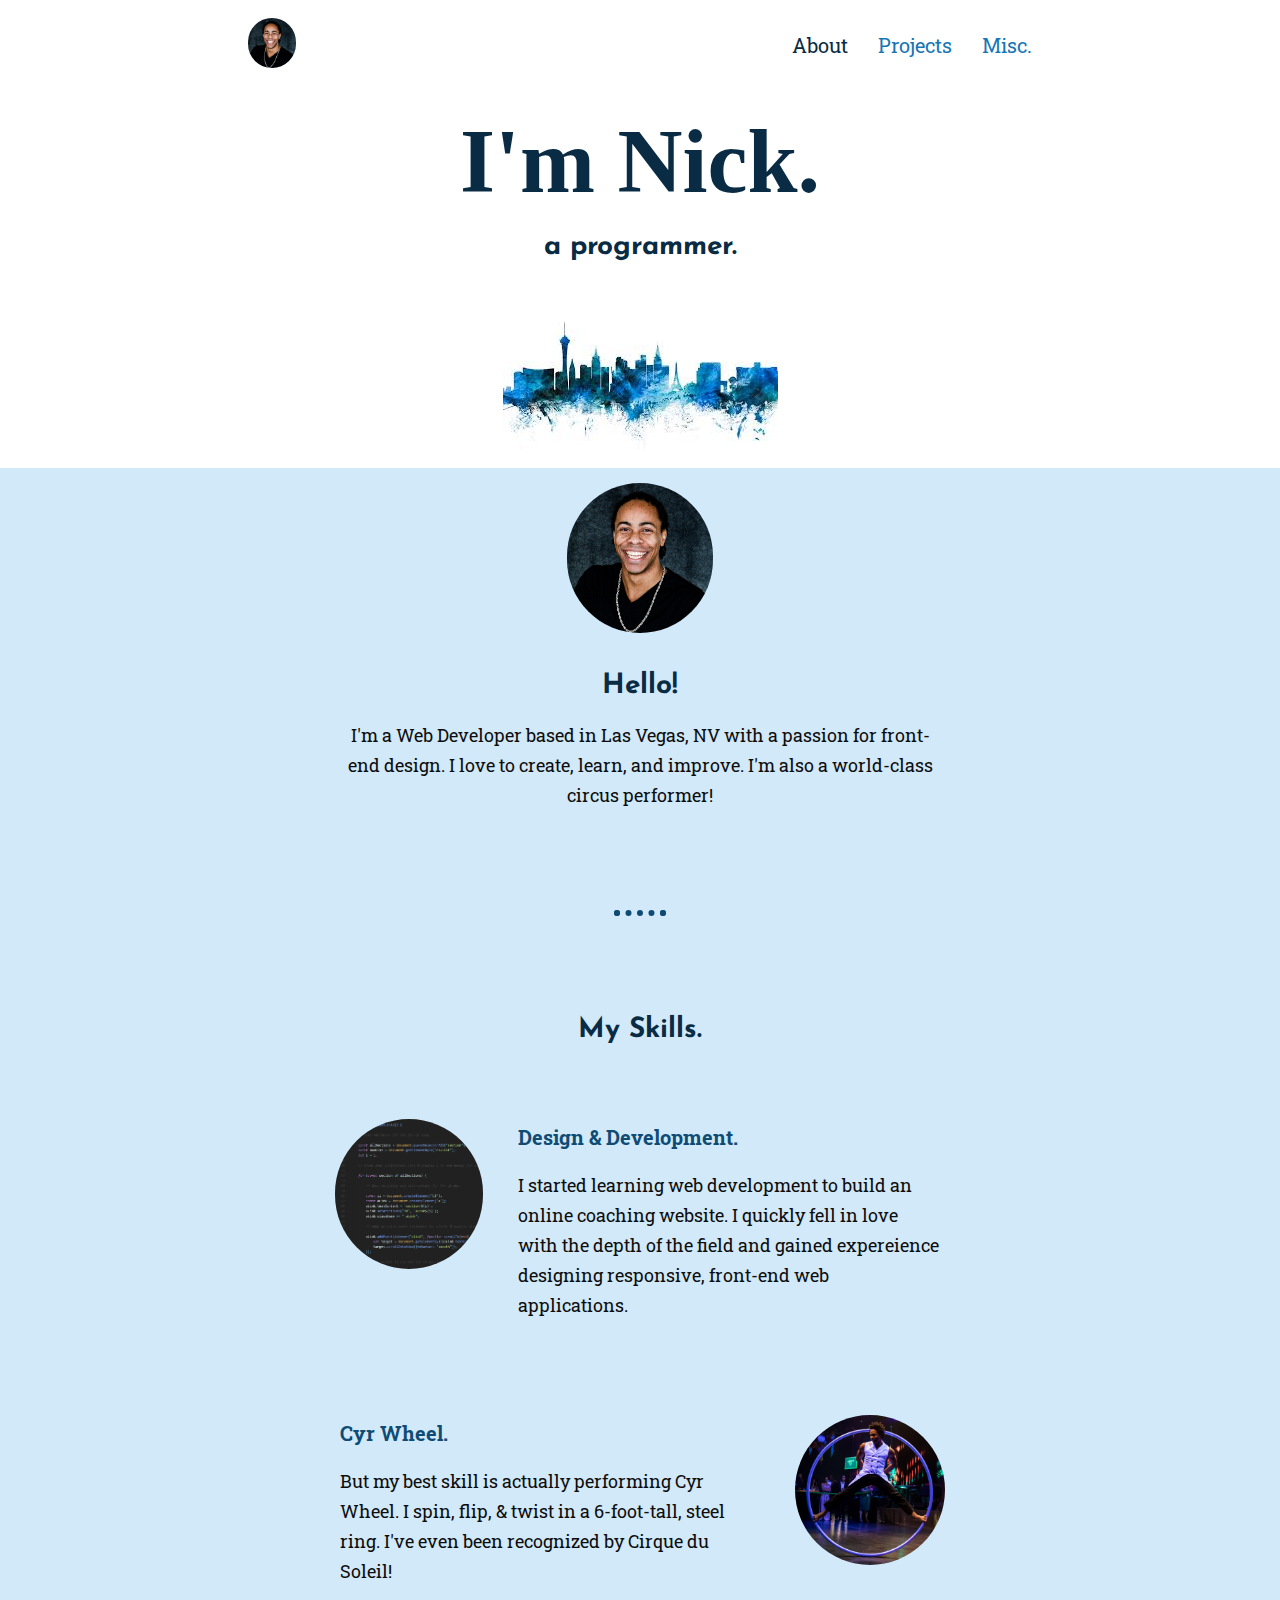
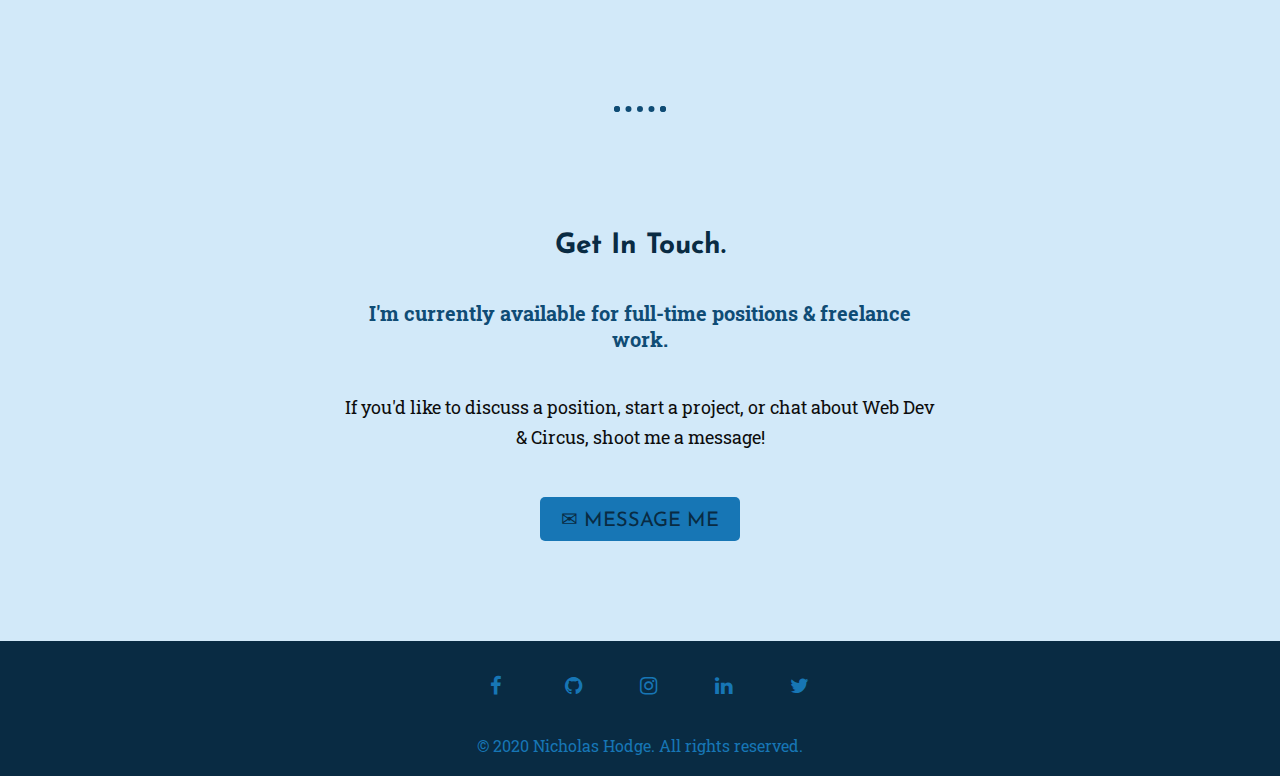
<file: nickHodge_website/src/client/views/index.html>
<!DOCTYPE html>
<html>

<head>
	<meta charset="utf-8">
	<title>Nick Hodge</title>
	<!-- General Stylesheet. -->
	<link rel="stylesheet" type="text/css" href="..\styles\style.css">
	<!-- Favicon. -->
	<link rel="icon" href="..\images\favicon.ico">
	<!-- Google Fonts. -->
	<link href="https://fonts.googleapis.com/css2?family=Josefin+Sans&family=Patua+One&family=Roboto+Slab&display=swap" rel="stylesheet">
	<!-- FA Social Media icons. -->
	<link rel="stylesheet" href="https://cdnjs.cloudflare.com/ajax/libs/font-awesome/4.7.0/css/font-awesome.min.css">
</head>

<body>

	<!-- Top container including the nav, main header, and images. -->
	<div class="topContainer">
		
		<!-- The Nav. -->
		<nav class="nav">
			<div class="homeIcon">
				<a href="index.html"><img class="homeImage" src="..\images\headshot_cropped.jpg" alt="headshot_cropped.jpg"></a>
			</div>
			<div class="navLinks">
				<ul class="navList">
					<li><a id="about" class="navLinks activePage" href="index.html">About</a></li>
					<li><a id="projects" class="navLinks" href="projects.html">Projects</a></li>
					<li><a id="misc" class="navLinks" href="misc.html">Misc.</a></li>
				</ul>
			</div>
		</nav>

		<!-- Main Title. -->
		<h1>
			I'm Nick.
		</h1>
		<h2>
			a programmer.
		</h2>
		
		<!-- The top image (or images). -->
		<!-- <img class="topImage" src="..\images\thinker_cropped2.jpg" alt="thinker_cropped.jpg"> -->
		<img class="skylineImg" src="..\images\lv_skyline3.jpg">
	</div>

	<!-- Middle container with profile, skills, and contact. -->
    <div class="middleContainer">
  		
  		<!-- Profile. -->
  		<div class="profile">
    		
    		<!-- Headshot. -->
    		<img class="imgIcon" src="..\images\headshot_cropped.jpg" alt="headshot_cropped.jpg">
    		
    		<!-- Intro. -->
    		<h2>
    			Hello!
    		</h2>
    		<p class="intro">
    			I'm a Web Developer based in Las Vegas, NV with a passion for front-end design. I love to create, learn, and improve. I'm also a world-class circus performer!
    		</p>
  		</div>
  	
  	<hr>

	<!-- Skills. -->
  	<div class="skills">

    	<h2>
    		My Skills.
    	</h2>
		
		<!-- Skill 1 - Design & Development. -->
    	<div class="skillRow">

      		<img class="imgIcon" id="developmentDesign" src="../images/development_design_cropped.png" alt="development_design_cropped.png">
		
			<!-- Skill text. -->
      		<div class="skillText">
      			<h3>
      				Design & Development.
      			</h3>

      			<p>
      				I started learning web development to build an online coaching website. I quickly fell in love with the depth of the field and gained expereience designing responsive, front-end web applications.
      			</p>
      		</div>
    	</div>

		<!-- Skill 2 - Cyr Wheel. -->
    	<div class="skillRow">
      					
			<!-- Skill text. -->
      		<div class="skillText">
      			<h3>
      				Cyr Wheel.
      			</h3>

      			<p>
      				But my best skill is actually performing Cyr Wheel. I spin, flip, & twist in a 6-foot-tall, steel ring. I've even been recognized by Cirque du Soleil!
      			</p>
      		</div>	

      		<img class="imgIcon" id="headSupport" src="..\images\cyr_headSupport2.jpg" alt="cyr_headSupport.jpg">

    	</div>
  </div>

  <hr>

  <!-- Contact section. -->
  <div class="contactMe">

    <h2>
    	Get In Touch.
    </h2>
    <h3>
    	I'm currently available for full-time positions & freelance work.
    </h3>
    <p>
    	If you'd like to discuss a position, start a project, or chat about Web Dev & Circus, shoot me a message!
    </p>

	<!-- Contact button. -->
    <a class="contactButton" href="mailto:nick.m.hodge@gmail.com">✉ MESSAGE ME</a>
  </div>
</div>

</body>

<!-- Footer & copyright. -->
<footer class="footer">
	<!-- Social media & website links. -->
    <div class="footerLinks">	
    	<a href="https://www.facebook.com/nick.hodge.9" class="fa fa-facebook"></a>
		<a href="https://github.com/magic-hodge" class="fa fa-github"></a>
		<a href="https://www.instagram.com/magic.hodge" class="fa fa-instagram"></a>
		<a href="https://www.linkedin.com/in/nicklhodge" class="fa fa-linkedin"></a>
		<a href="https://www.twitter.com/" class="fa fa-twitter"></a>
	</div>
    <copyright class="copyright">
    	<span class="copyrightText">© 2020 Nicholas Hodge. All rights reserved.</span>
    </copyright>
</footer>
<script src="../js/app.js" type="text/javascript"></script>
</html>
</file>
